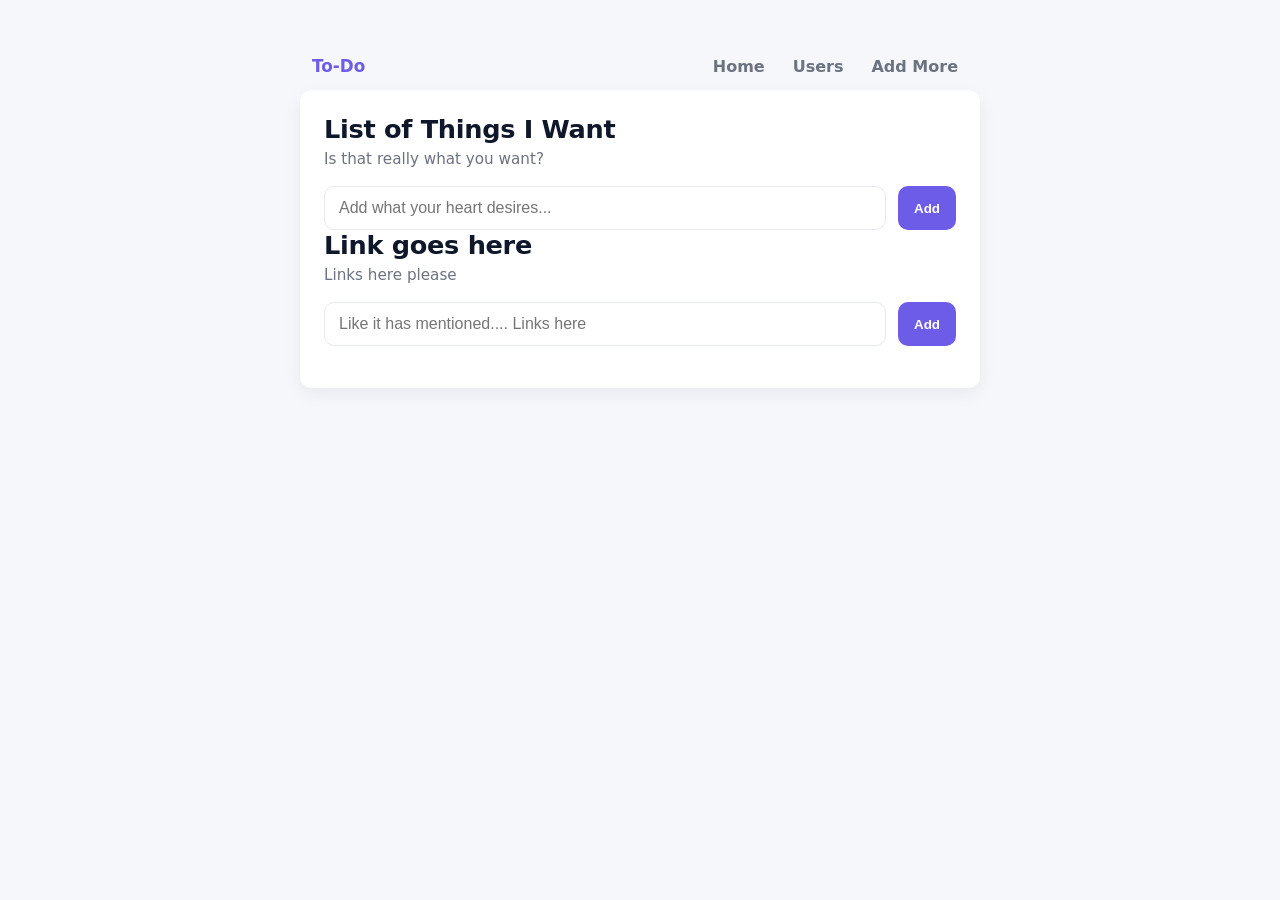
<file: index.html>
<!doctype html>
<html lang="en">
<head>
  <meta charset="utf-8">
  <meta name="viewport" content="width=device-width,initial-scale=1">
  <title>List of Things I Want</title>
  <link rel="stylesheet" href="styles.css">
  <meta name="description" content="Simple responsive to-do list UI">
</head>
<body>
  <header class="site-header" role="banner">
    <div class="container">
      <div class="brand">To‑Do</div>
      <nav aria-label="Main navigation">
        <ul class="nav">
          <li><a href="index.html" class="nav-link">Home</a></li>
          <li><a href="users.html" class="nav-link">Users</a></li>
          <li><a href="#" class="nav-link">Add More</a></li>
        </ul>
      </nav>
    </div>
  </header>
  <main class="app">
    <header class="header">
      <h1>List of Things I Want</h1>
      <p class="subtitle">Is that really what you want?</p>
    </header>

    <form id="task-form" class="task-form" aria-label="Add Item">
      <input id="task-input" type="text" placeholder="Add what your heart desires..." aria-label="Task description" required>
      <button type="submit" class="btn" id="want">Add</button>
    </form>
    <header class="header">
      <h1>Link goes here</h1>
      <p class="subtitle">Links here please</p>
    </header>

    <form id="task-form" class="task-form" aria-label="Add Item">
      <input id="task-input" type="text" placeholder="Like it has mentioned.... Links here" aria-label="Task Description" required>
      <button type="submit" class="btn" id="lin">Add</button>
    </form>

    <ul id="task-list" class="task-list" aria-live="polite"></ul>
  </main>

  <script type = text/javascript src = javascript.js></script>
</body>
</html>
</file>
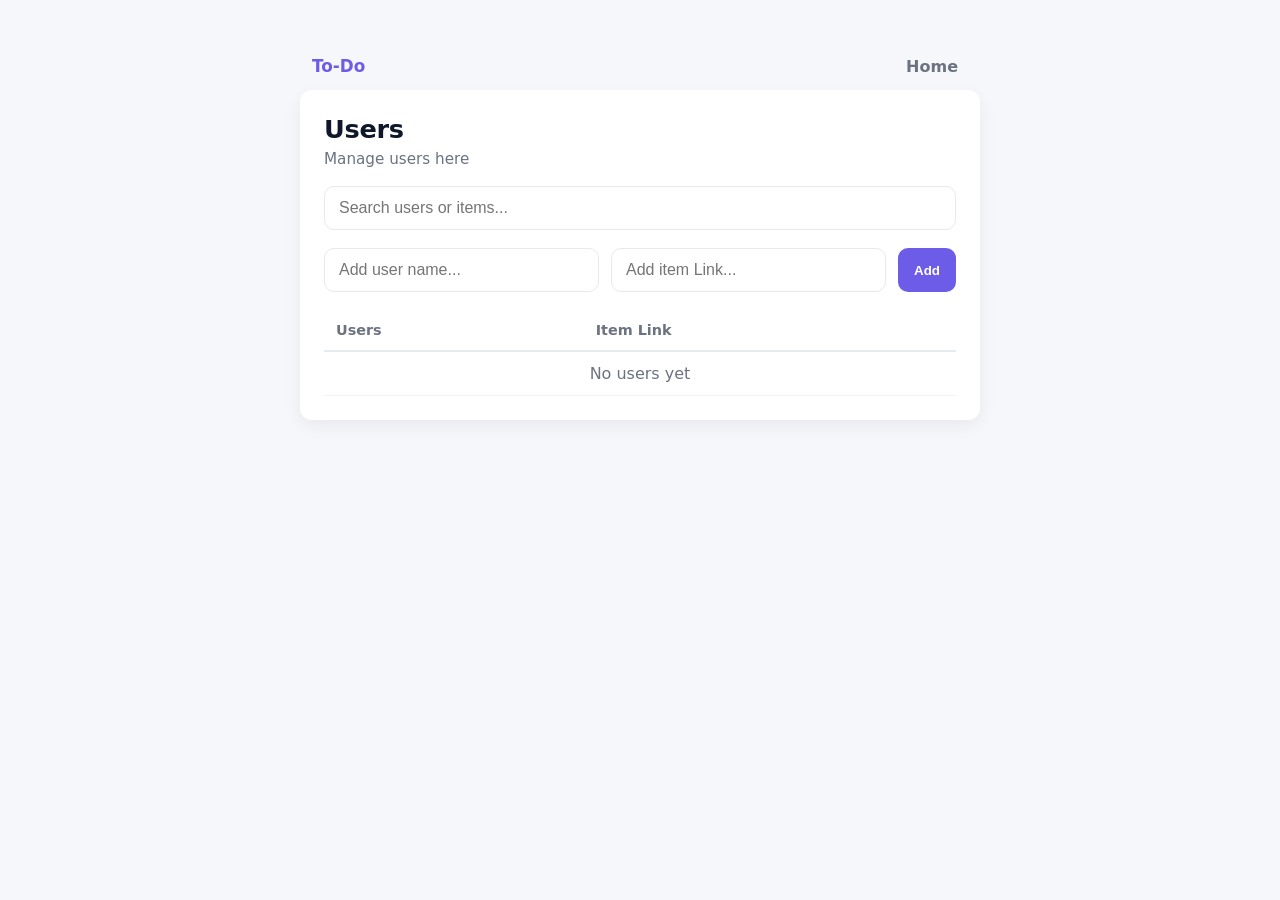
<file: users.html>
<!doctype html>
<html lang="en">
<head>
  <meta charset="utf-8">
  <meta name="viewport" content="width=device-width,initial-scale=1">
  <title>Users - List of Things I Want</title>
  <link rel="stylesheet" href="styles.css">
  <meta name="description" content="Simple responsive to-do list UI">
</head>
<body>
  <header class="site-header" role="banner">
    <div class="container">
      <div class="brand">To‑Do</div>
      <nav aria-label="Main navigation">
        <ul class="nav">
          <li><a href="users.html" class="nav-link">Home</a></li>
        </ul>
      </nav>
    </div>
  </header>
  <main class="app">
    <header class="header">
      <h1>Users</h1>
      <p class="subtitle">Manage users here</p>
    </header>

    <div class="search-container">
      <input id="search-input" type="text" class="search-input" placeholder="Search users or items..." aria-label="Search">
    </div>

    <form id="user-form" class="task-form" aria-label="Add User">
      <input id="user-input" type="text" placeholder="Add user name..." aria-label="User name" required>
      <input id="item-input" type="text" placeholder="Add item Link..." aria-label="Item" required>
      <button type="submit" class="btn">Add</button>
    </form>

    <div class="table-container">
      <table class="user-table">
        <thead>
          <tr>
            <th>Users</th>
            <th>Item Link</th>
          </tr>
        </thead>
        <tbody id="user-list">
          <tr>
            <td colspan="2" class="empty">No users yet</td>
          </tr>
        </tbody>
      </table>
    </div>
  </main>

  <script type = text/javascript src = javascript.js></script>
</body>
</html>
</file>
<file: styles.css>
:root{
  --bg:#f6f7fb;
  --card:#ffffff;
  --accent:#6c5ce7;
  --muted:#6b7280;
  --danger:#ef4444;
  --radius:12px;
  --shadow: 0 6px 18px rgba(19,24,33,0.06);
  font-family: Inter, system-ui, -apple-system, 'Segoe UI', Roboto, 'Helvetica Neue', Arial;
}
*{box-sizing:border-box}
.html,body{height:100%}
body{
  margin:0; background:var(--bg); color:#0f172a;
  display:flex; align-items:center; justify-content:flex-start; padding:48px 24px; flex-direction:column;
}

.site-header{ width:100%; background:transparent }
.site-header .container{ width:100%; max-width:680px; margin:0 auto; display:flex; justify-content:space-between; align-items:center; padding:8px 12px }
.brand{ font-weight:700; color:var(--accent); font-size:1.05rem }
.nav{ list-style:none; display:flex; gap:8px; margin:0; padding:0 }
.nav-link{ text-decoration:none; color:var(--muted); padding:8px 10px; border-radius:8px; font-weight:600 }
.nav-link:hover{ background:rgba(108,92,231,0.06); color:var(--accent) }
.site-header + .app{ margin-top:6px }
.app{ width:100%; max-width:680px; background:var(--card); border-radius:var(--radius); box-shadow:var(--shadow); padding:24px; }
.header h1{ margin:0; font-size:1.6rem; letter-spacing:-0.3px }
.subtitle{ margin:6px 0 18px; color:var(--muted); font-size:.95rem }
.task-form{ display:flex; gap:12px }
.task-form input{ flex:1; padding:12px 14px; border-radius:10px; border:1px solid #e6e9ef; font-size:1rem }
.task-form input:first-of-type{ flex:1 }
.task-form input:nth-of-type(2){ flex:1 }
.btn{ background:var(--accent); color:white; border:none; padding:10px 16px; border-radius:10px; cursor:pointer; font-weight:600 }
.btn:active{ transform:translateY(1px) }
.task-list{ list-style:none; margin:18px 0 0; padding:0 }
.task{ display:flex; align-items:center; justify-content:space-between; gap:12px; padding:10px 12px; border-radius:10px; border:1px solid #f0f2f5; background:linear-gradient(180deg,rgba(255,255,255,0.6),transparent); margin-bottom:10px }
.task label{ display:flex; align-items:center; gap:12px; cursor:pointer }
.task input[type="checkbox"]{ width:18px; height:18px }
.task .text{ font-size:1rem }
.task.done .text{ text-decoration:line-through; color:var(--muted) }
.task .del{ background:transparent; border:none; color:var(--danger); font-size:1.1rem; cursor:pointer }
.empty{ color:var(--muted); padding:12px }

/* Table styles */
.table-container{ margin-top:18px }
.user-table{ width:100%; border-collapse:collapse }
.user-table th{ text-align:left; padding:12px; border-bottom:2px solid #e6e9ef; color:var(--muted); font-weight:600; font-size:.9rem }
.user-table td{ padding:12px; border-bottom:1px solid #f0f2f5 }
.user-table tr:hover{ background:rgba(108,92,231,0.03) }
.user-table .empty{ text-align:center }

/* Search bar */
.search-container{ margin-bottom:18px }
.search-input{ width:100%; padding:12px 14px; border-radius:10px; border:1px solid #e6e9ef; font-size:1rem }
.search-input:focus{ outline:none; border-color:var(--accent) }

@media (max-width:420px){
  .app{ padding:16px }
  .task-form input{ padding:10px }
  .btn{ padding:10px 12px }
}
</file>
